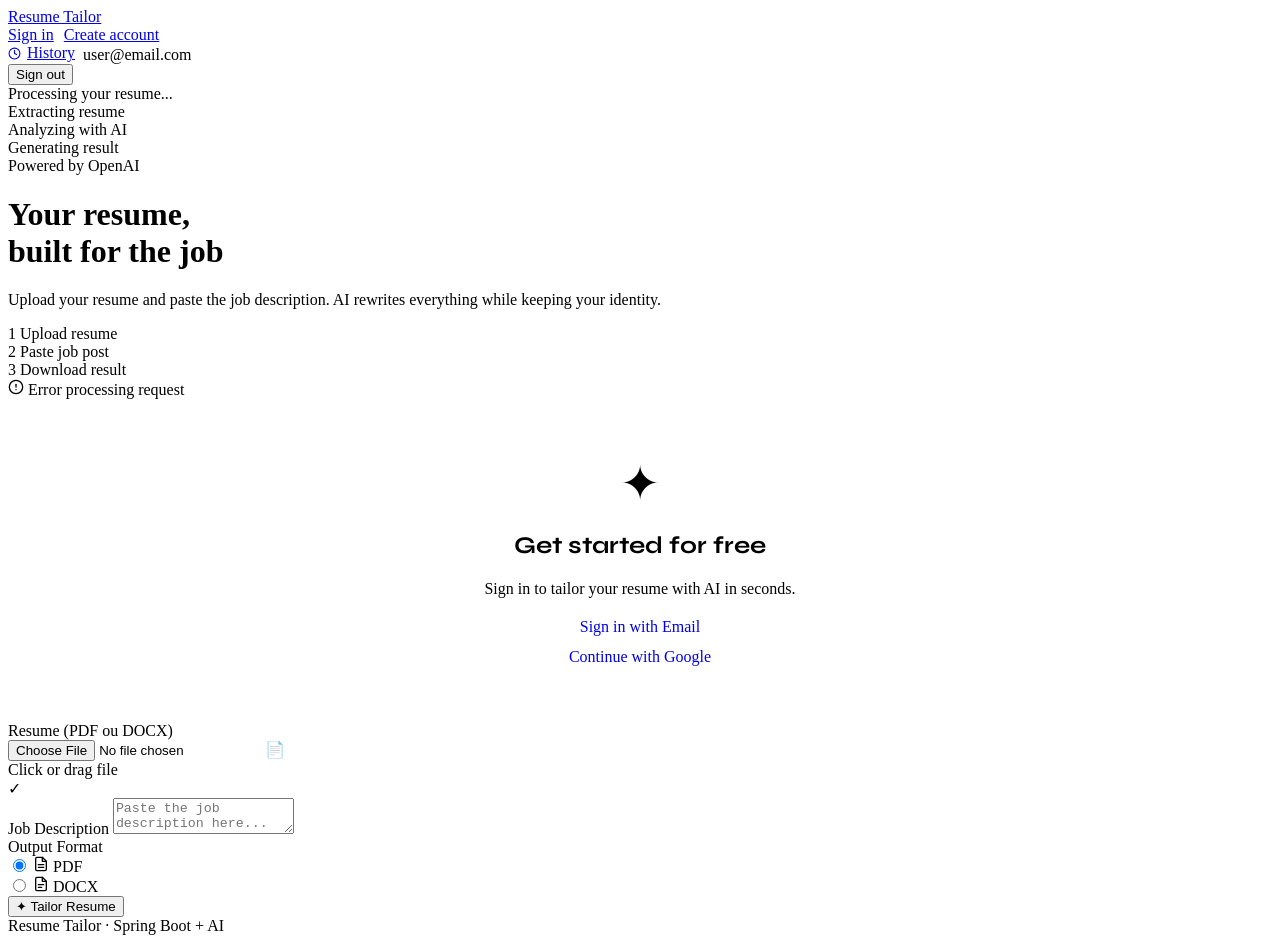
<file: src/main/resources/templates/index.html>
<!DOCTYPE html>
<html lang="en"
      xmlns:th="http://www.thymeleaf.org"
      xmlns:sec="http://www.thymeleaf.org/extras/spring-security">
<head>
    <meta charset="UTF-8">
    <meta name="viewport" content="width=device-width, initial-scale=1.0">
    <title>Resume Tailor — AI-Powered Resume Builder</title>

    <link rel="preconnect" href="https://fonts.googleapis.com">
    <link href="https://fonts.googleapis.com/css2?family=Syne:wght@400;600;700;800&family=DM+Sans:wght@300;400;500&display=swap" rel="stylesheet">

    <link rel="icon" type="image/png" th:href="@{/favicon.png}">
    <link rel="stylesheet" th:href="@{/css/base.css}">
    <link rel="stylesheet" th:href="@{/css/index.css}">
</head>

<body>

<nav class="topbar">
    <div class="topbar-inner">

        <a href="/" class="topbar-brand">Resume Tailor</a>

        <div class="topbar-actions">

            <div sec:authorize="!isAuthenticated()" style="display:flex; gap:10px;">
                <a href="/login" class="btn-nav-outline">Sign in</a>
                <a href="/register" class="btn-nav-primary">Create account</a>
            </div>

            <div sec:authorize="isAuthenticated()" class="user-menu">

                <a href="/history" class="btn-nav-outline" style="display:inline-flex; align-items:center; gap:6px;">
                    <svg xmlns="http://www.w3.org/2000/svg" width="13" height="13" viewBox="0 0 24 24" fill="none" stroke="currentColor" stroke-width="2" stroke-linecap="round" stroke-linejoin="round" aria-hidden="true"><circle cx="12" cy="12" r="10"/><polyline points="12 6 12 12 16 14"/></svg>
                    History
                </a>

                <img class="user-avatar"
                     th:if="${#authentication.principal instanceof T(org.springframework.security.oauth2.core.user.OAuth2User)}"
                     th:src="${#authentication.principal.attributes['picture']}"
                     onerror="this.style.display='none'"/>

                <span class="user-name" th:text="${#authentication.name}">
                    user@email.com
                </span>

                <form th:action="@{/logout}" method="post">
                    <button type="submit" class="btn-logout">Sign out</button>
                </form>

            </div>
        </div>
    </div>
</nav>

<div class="orb orb-1"></div>
<div class="orb orb-2"></div>

<div class="loading-overlay" id="loadingOverlay">
    <div class="spinner"></div>
    <div class="loading-text">Processing your resume...</div>

    <div class="loading-steps">
        <div class="loading-step active" id="step-extract">Extracting resume</div>
        <div class="loading-step" id="step-ai">Analyzing with AI</div>
        <div class="loading-step" id="step-generate">Generating result</div>
    </div>
</div>

<div class="wrapper">

    <header>
        <div class="badge">Powered by OpenAI</div>

        <h1>
            Your resume,<br>
            <span class="highlight">built for the job</span>
        </h1>

        <p class="subtitle">
            Upload your resume and paste the job description.
            AI rewrites everything while keeping your identity.
        </p>

        <div class="steps">
            <div class="step"><span class="step-num">1</span> Upload resume</div>
            <div class="step"><span class="step-num">2</span> Paste job post</div>
            <div class="step"><span class="step-num">3</span> Download result</div>
        </div>
    </header>

    <div th:if="${param.error}" class="alert alert-error">
        <svg xmlns="http://www.w3.org/2000/svg" width="16" height="16" viewBox="0 0 24 24" fill="none" stroke="currentColor" stroke-width="2" stroke-linecap="round" stroke-linejoin="round" aria-hidden="true"><circle cx="12" cy="12" r="10"/><line x1="12" y1="8" x2="12" y2="12"/><line x1="12" y1="16" x2="12.01" y2="16"/></svg>
        Error processing request
    </div>

    <div class="card"
         sec:authorize="!isAuthenticated()"
         style="text-align:center; padding: 56px 40px;">

        <div style="font-size:48px; margin-bottom:20px;">✦</div>

        <h2 style="font-family:'Syne'; font-weight:700;">
            Get started for free
        </h2>

        <p style="color:var(--text-muted); margin:20px 0;">
            Sign in to tailor your resume with AI in seconds.
        </p>

        <div style="display:flex; flex-direction:column; gap:12px; max-width:320px; margin:auto;">

            <a href="/login" class="btn-submit" style="text-decoration:none;">
                Sign in with Email
            </a>

            <a href="/oauth2/authorization/google"
               class="btn-nav-outline"
               style="text-decoration:none;">
                Continue with Google
            </a>

        </div>
    </div>

    <div class="card" sec:authorize="isAuthenticated()">

        <form th:action="@{/tailor}"
              method="post"
              enctype="multipart/form-data"
              id="tailorForm">

            <div class="form-grid">

                <div class="field">
                    <label>Resume (PDF ou DOCX)</label>

                    <div class="upload-zone" id="uploadZone">
                        <input type="file"
                               name="resumeFile"
                               id="resumeFile"
                               accept=".pdf,.doc,.docx"
                               required>

                        <span class="upload-icon">📄</span>

                        <div class="upload-text">
                            Click or drag file
                        </div>

                        <div class="file-selected" id="fileSelected">
                            ✓ <span id="fileName"></span>
                        </div>
                    </div>
                </div>

                <div class="field full">
                    <label>Job Description</label>

                    <textarea name="jobDescription"
                              id="jobDescription"
                              placeholder="Paste the job description here..."
                              required></textarea>
                </div>

                <div class="field full">
                    <label>Output Format</label>

                    <div class="format-options">
                        <div class="format-option">
                            <input type="radio" name="outputFormat" id="fmt-pdf" value="pdf" checked>
                            <label class="format-label" for="fmt-pdf">
                                <svg xmlns="http://www.w3.org/2000/svg" width="16" height="16" viewBox="0 0 24 24" fill="none" stroke="currentColor" stroke-width="2" stroke-linecap="round" stroke-linejoin="round" aria-hidden="true"><path d="M14 2H6a2 2 0 0 0-2 2v16a2 2 0 0 0 2 2h12a2 2 0 0 0 2-2V8z"/><polyline points="14 2 14 8 20 8"/><line x1="16" y1="13" x2="8" y2="13"/><line x1="16" y1="17" x2="8" y2="17"/></svg>
                                PDF
                            </label>
                        </div>
                        <div class="format-option">
                            <input type="radio" name="outputFormat" id="fmt-docx" value="docx">
                            <label class="format-label" for="fmt-docx">
                                <svg xmlns="http://www.w3.org/2000/svg" width="16" height="16" viewBox="0 0 24 24" fill="none" stroke="currentColor" stroke-width="2" stroke-linecap="round" stroke-linejoin="round" aria-hidden="true"><path d="M14 2H6a2 2 0 0 0-2 2v16a2 2 0 0 0 2 2h12a2 2 0 0 0 2-2V8z"/><polyline points="14 2 14 8 20 8"/><path d="M8 13h8M8 17h5"/></svg>
                                DOCX
                            </label>
                        </div>
                    </div>
                </div>

                <div class="field full">
                    <button type="submit"
                            class="btn-submit"
                            id="submitBtn">
                        ✦ Tailor Resume
                    </button>
                </div>

            </div>
        </form>

    </div>

    <footer>
        Resume Tailor · Spring Boot + AI
    </footer>

</div>

<script>
    const fileInput = document.getElementById('resumeFile');
    const fileSelected = document.getElementById('fileSelected');
    const fileName = document.getElementById('fileName');
    const uploadZone = document.getElementById('uploadZone');

    fileInput.addEventListener('change', () => {
        if (fileInput.files.length > 0) {
            fileName.textContent = fileInput.files[0].name;
            fileSelected.style.display = 'block';
            uploadZone.style.borderColor = '#22c55e';
        }
    });

    const form = document.getElementById('tailorForm');
    const overlay = document.getElementById('loadingOverlay');
    const submitBtn = document.getElementById('submitBtn');

    if (form) {
        form.addEventListener('submit', () => {
            overlay.classList.add('active');
            submitBtn.disabled = true;

            setTimeout(() => {
                document.getElementById('step-ai').classList.add('active');
            }, 1500);

            setTimeout(() => {
                document.getElementById('step-generate').classList.add('active');
            }, 4000);
        });
    }
</script>

</body>
</html>
</file>
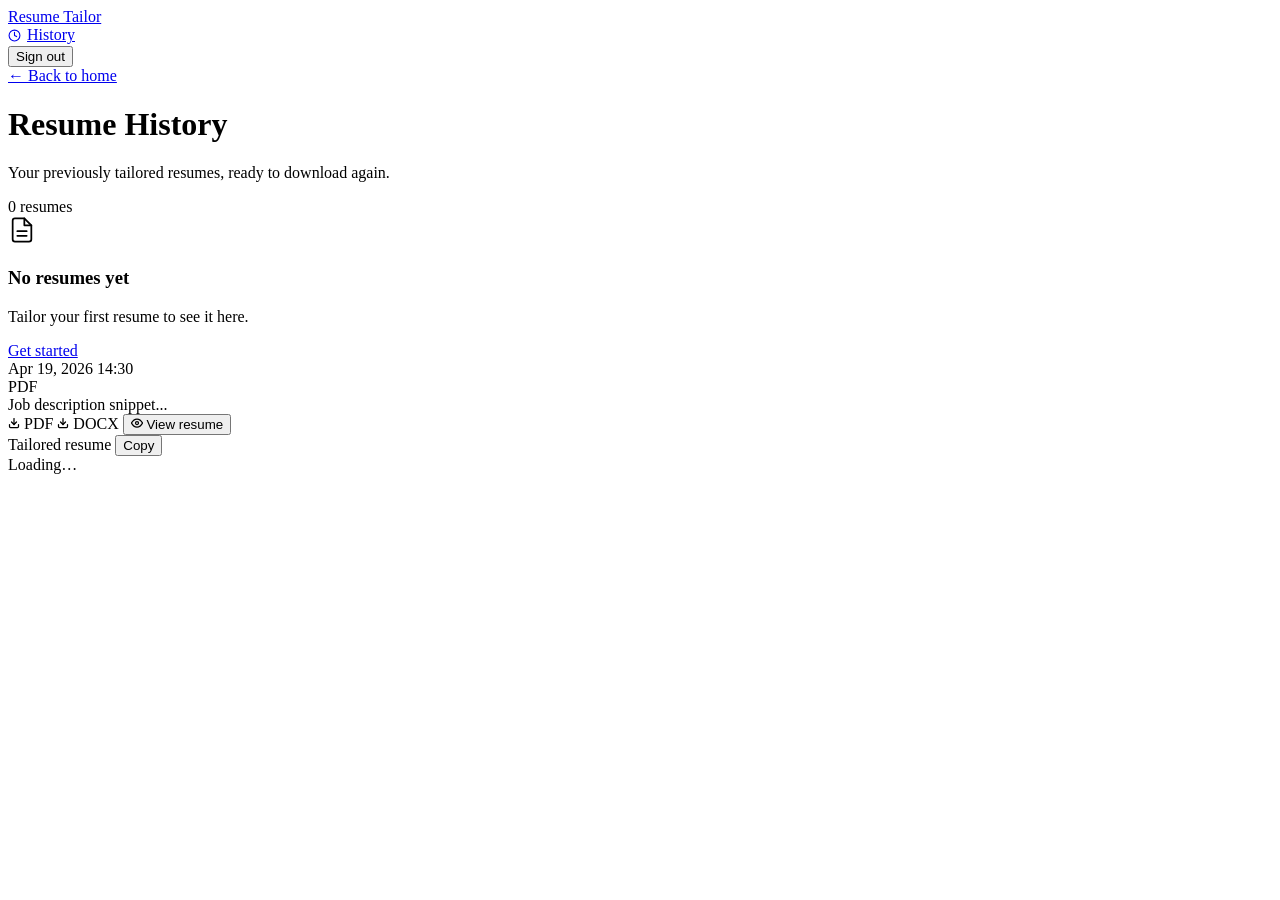
<file: src/main/resources/templates/history.html>
<!DOCTYPE html>
<html lang="en"
      xmlns:th="http://www.thymeleaf.org"
      xmlns:sec="http://www.thymeleaf.org/extras/spring-security">

<head>
    <meta charset="UTF-8">
    <meta name="viewport" content="width=device-width, initial-scale=1.0">
    <title>History — Resume Tailor</title>

    <link rel="preconnect" href="https://fonts.googleapis.com">
    <link href="https://fonts.googleapis.com/css2?family=Syne:wght@400;600;700;800&family=DM+Sans:wght@300;400;500&family=DM+Mono:wght@400;500&display=swap" rel="stylesheet">

    <link rel="icon" type="image/png" th:href="@{/favicon.png}">
    <link rel="stylesheet" th:href="@{/css/base.css}">
    <link rel="stylesheet" th:href="@{/css/history.css}">
</head>

<body>

<nav class="topbar">
    <div class="topbar-inner">
        <a href="/" class="topbar-brand">Resume Tailor</a>

        <div class="topbar-actions">
            <div sec:authorize="isAuthenticated()" class="user-menu">

                <a href="/history" class="btn-nav-outline" style="display:inline-flex; align-items:center; gap:6px;">
                    <svg xmlns="http://www.w3.org/2000/svg" width="13" height="13" viewBox="0 0 24 24" fill="none" stroke="currentColor" stroke-width="2" stroke-linecap="round" stroke-linejoin="round" aria-hidden="true"><circle cx="12" cy="12" r="10"/><polyline points="12 6 12 12 16 14"/></svg>
                    History
                </a>

                <img class="user-avatar"
                     th:if="${#authentication.principal instanceof T(org.springframework.security.oauth2.core.user.OAuth2User)}"
                     th:src="${#authentication.principal.attributes['picture']}"
                     onerror="this.style.display='none'"/>

                <span class="user-name" th:text="${#authentication.name}"></span>

                <form th:action="@{/logout}" method="post">
                    <button type="submit" class="btn-logout">Sign out</button>
                </form>
            </div>
        </div>
    </div>
</nav>

<div class="orb orb-1"></div>
<div class="orb orb-2"></div>

<div class="wrapper">

    <a href="/" class="back-link">← Back to home</a>

    <div class="page-header">
        <h1 class="page-title">Resume History</h1>
        <p class="page-subtitle">Your previously tailored resumes, ready to download again.</p>

        <span class="count-badge" th:text="${history.size() + ' resume' + (history.size() != 1 ? 's' : '')}">
            0 resumes
        </span>
    </div>

    <div th:if="${#lists.isEmpty(history)}" class="card empty-state">
        <div class="empty-icon">
            <svg xmlns="http://www.w3.org/2000/svg" width="28" height="28" viewBox="0 0 24 24" fill="none" stroke="currentColor" stroke-width="1.5" stroke-linecap="round" stroke-linejoin="round" aria-hidden="true"><path d="M14 2H6a2 2 0 0 0-2 2v16a2 2 0 0 0 2 2h12a2 2 0 0 0 2-2V8z"/><polyline points="14 2 14 8 20 8"/><line x1="16" y1="13" x2="8" y2="13"/><line x1="16" y1="17" x2="8" y2="17"/></svg>
        </div>
        <h3>No resumes yet</h3>
        <p>Tailor your first resume to see it here.</p>
        <a href="/" class="btn-submit" style="max-width:200px; margin:0 auto;">Get started</a>
    </div>

    <div class="history-list" th:unless="${#lists.isEmpty(history)}">

        <div class="hcard" th:each="entry : ${history}" th:data-id="${entry.id}">

            <div class="hcard-header">
                <div class="hcard-meta">
                    <span class="hcard-date"
                          th:text="${#temporals.format(entry.createdAt, 'MMM dd, yyyy')}">
                        Apr 19, 2026
                    </span>
                    <span class="hcard-time"
                          th:text="${#temporals.format(entry.createdAt, 'HH:mm')}">
                        14:30
                    </span>
                </div>

                <span class="hcard-format"
                      th:classappend="${entry.format}"
                      th:text="${entry.format?.toUpperCase()}">
                    PDF
                </span>
            </div>

            <div class="hcard-snippet" th:text="${entry.jobDescriptionSnippet}">
                Job description snippet...
            </div>

            <div class="hcard-footer">
                <a th:href="@{'/download/' + ${entry.pdfFilename}}"
                   class="hcard-btn pdf"
                   download>
                    <svg xmlns="http://www.w3.org/2000/svg" width="12" height="12" viewBox="0 0 24 24" fill="none" stroke="currentColor" stroke-width="2.5" stroke-linecap="round" stroke-linejoin="round" aria-hidden="true"><path d="M21 15v4a2 2 0 0 1-2 2H5a2 2 0 0 1-2-2v-4"/><polyline points="7 10 12 15 17 10"/><line x1="12" y1="15" x2="12" y2="3"/></svg>
                    PDF
                </a>

                <a th:href="@{'/download/' + ${entry.docxFilename}}"
                   class="hcard-btn docx"
                   download>
                    <svg xmlns="http://www.w3.org/2000/svg" width="12" height="12" viewBox="0 0 24 24" fill="none" stroke="currentColor" stroke-width="2.5" stroke-linecap="round" stroke-linejoin="round" aria-hidden="true"><path d="M21 15v4a2 2 0 0 1-2 2H5a2 2 0 0 1-2-2v-4"/><polyline points="7 10 12 15 17 10"/><line x1="12" y1="15" x2="12" y2="3"/></svg>
                    DOCX
                </a>

                <span class="hcard-spacer"></span>

                <button class="hcard-btn view" onclick="toggleText(this)">
                    <svg xmlns="http://www.w3.org/2000/svg" width="12" height="12" viewBox="0 0 24 24" fill="none" stroke="currentColor" stroke-width="2.5" stroke-linecap="round" stroke-linejoin="round" aria-hidden="true"><path d="M1 12s4-8 11-8 11 8 11 8-4 8-11 8-11-8-11-8z"/><circle cx="12" cy="12" r="3"/></svg>
                    View resume
                </button>
            </div>

            <div class="hcard-text-panel">
                <div class="hcard-text-header">
                    <span class="hcard-text-label">Tailored resume</span>
                    <button class="hcard-copy-btn" onclick="copyFromPanel(this)">Copy</button>
                </div>
                <div class="hcard-loading">Loading…</div>
                <pre class="hcard-text-body" style="display:none;"></pre>
            </div>

        </div>

    </div>

</div>

<script>
    function toggleText(btn) {
        const card = btn.closest('.hcard');
        const panel = card.querySelector('.hcard-text-panel');
        const isOpen = panel.classList.contains('open');

        if (isOpen) {
            panel.classList.remove('open');
            btn.querySelector('svg').style.transform = '';
            return;
        }

        panel.classList.add('open');
        btn.querySelector('svg').style.transform = 'scale(1.2)';

        const pre = panel.querySelector('.hcard-text-body');
        if (pre.textContent.trim()) return;

        const id = card.dataset.id;
        const loading = panel.querySelector('.hcard-loading');

        fetch('/history/' + id + '/text')
            .then(r => {
                if (!r.ok) throw new Error('Not found');
                return r.text();
            })
            .then(text => {
                pre.textContent = text;
                pre.style.display = 'block';
                loading.style.display = 'none';
            })
            .catch(() => {
                loading.textContent = 'Could not load resume text.';
            });
    }

    function copyFromPanel(btn) {
        const pre = btn.closest('.hcard-text-panel').querySelector('.hcard-text-body');
        const text = pre.textContent.trim();
        if (!text) return;

        navigator.clipboard.writeText(text).then(() => {
            btn.textContent = '✓ Copied';
            setTimeout(() => btn.textContent = 'Copy', 2000);
        });
    }
</script>

</body>
</html>
</file>
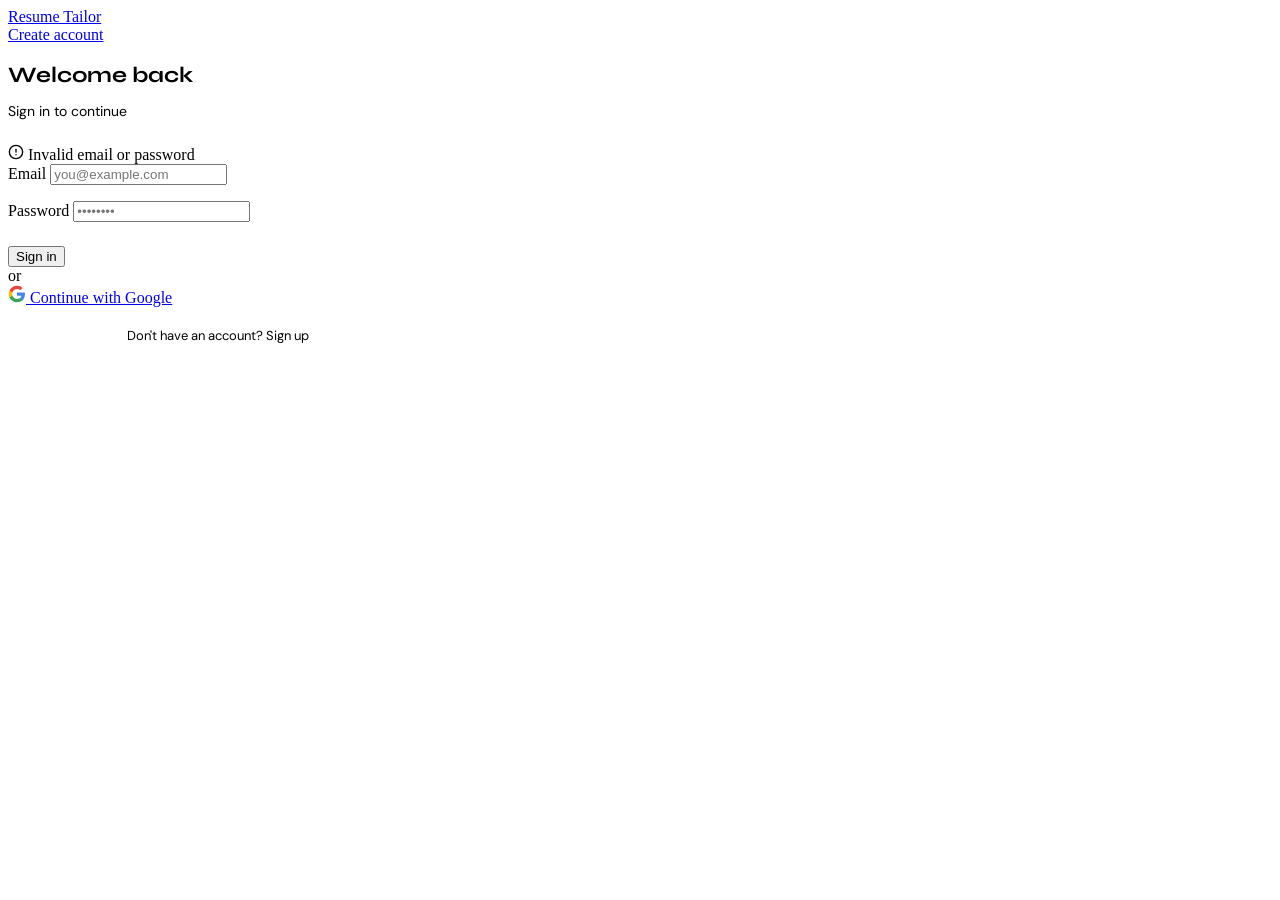
<file: src/main/resources/templates/login.html>
<!DOCTYPE html>
<html lang="en" xmlns:th="http://www.thymeleaf.org">
<head>
  <meta charset="UTF-8">
  <meta name="viewport" content="width=device-width, initial-scale=1.0">
  <title>Login — Resume Tailor</title>
  <link href="https://fonts.googleapis.com/css2?family=Syne:wght@400;600;700&family=DM+Sans:wght@300;400;500&display=swap" rel="stylesheet">
  <link rel="icon" type="image/png" th:href="@{/favicon.png}">
  <link rel="stylesheet" th:href="@{/css/base.css}">
</head>
<body>

<nav class="topbar">
  <div class="topbar-inner">
    <a href="/" class="topbar-brand">Resume Tailor</a>
    <div class="topbar-actions">
      <a href="/register" class="btn-nav-primary">Create account</a>
    </div>
  </div>
</nav>

<div class="orb orb-1"></div>
<div class="orb orb-2"></div>

<div class="auth-wrapper">
  <div class="card" style="max-width:420px; width:100%;">

    <h2 style="font-family:'Syne',sans-serif; font-weight:700; font-size:22px; margin-bottom:6px;">Welcome back</h2>
    <p style="color:var(--text-muted); font-size:14px; margin-bottom:24px; text-transform:none; letter-spacing:0; font-family:'DM Sans',sans-serif;">Sign in to continue</p>

    <div th:if="${param.error}" class="alert alert-error">
      <svg xmlns="http://www.w3.org/2000/svg" width="16" height="16" viewBox="0 0 24 24" fill="none" stroke="currentColor" stroke-width="2" stroke-linecap="round" stroke-linejoin="round"><circle cx="12" cy="12" r="10"/><line x1="12" y1="8" x2="12" y2="12"/><line x1="12" y1="16" x2="12.01" y2="16"/></svg>
      Invalid email or password
    </div>

    <form th:action="@{/login}" method="post">

      <div class="field">
        <label for="email">Email</label>
        <input type="email" id="email" name="email" placeholder="you@example.com" autocomplete="email" required>
      </div>

      <div class="field" style="margin-top:16px;">
        <label for="password">Password</label>
        <input type="password" id="password" name="password" placeholder="••••••••" autocomplete="current-password" required>
      </div>

      <button type="submit" class="btn-submit" style="margin-top:24px;">
        Sign in
      </button>

    </form>

    <div class="divider">or</div>

    <a href="/oauth2/authorization/google" class="btn-oauth">
      <svg xmlns="http://www.w3.org/2000/svg" viewBox="0 0 24 24" width="18" height="18" aria-hidden="true">
        <path fill="#4285F4" d="M22.56 12.25c0-.78-.07-1.53-.2-2.25H12v4.26h5.92c-.26 1.37-1.04 2.53-2.21 3.31v2.77h3.57c2.08-1.92 3.28-4.74 3.28-8.09z"/>
        <path fill="#34A853" d="M12 23c2.97 0 5.46-.98 7.28-2.66l-3.57-2.77c-.98.66-2.23 1.06-3.71 1.06-2.86 0-5.29-1.93-6.16-4.53H2.18v2.84C3.99 20.53 7.7 23 12 23z"/>
        <path fill="#FBBC05" d="M5.84 14.09c-.22-.66-.35-1.36-.35-2.09s.13-1.43.35-2.09V7.07H2.18C1.43 8.55 1 10.22 1 12s.43 3.45 1.18 4.93l2.85-2.22.81-.62z"/>
        <path fill="#EA4335" d="M12 5.38c1.62 0 3.06.56 4.21 1.64l3.15-3.15C17.45 2.09 14.97 1 12 1 7.7 1 3.99 3.47 2.18 7.07l3.66 2.84c.87-2.6 3.3-4.53 6.16-4.53z"/>
      </svg>
      Continue with Google
    </a>

    <p style="text-align:center; font-size:13px; color:var(--text-muted); margin-top:20px; font-family:'DM Sans',sans-serif; text-transform:none; letter-spacing:0;">
      Don't have an account? <a href="/register" style="color:var(--accent); text-decoration:none;">Sign up</a>
    </p>

  </div>
</div>

</body>
</html>
</file>
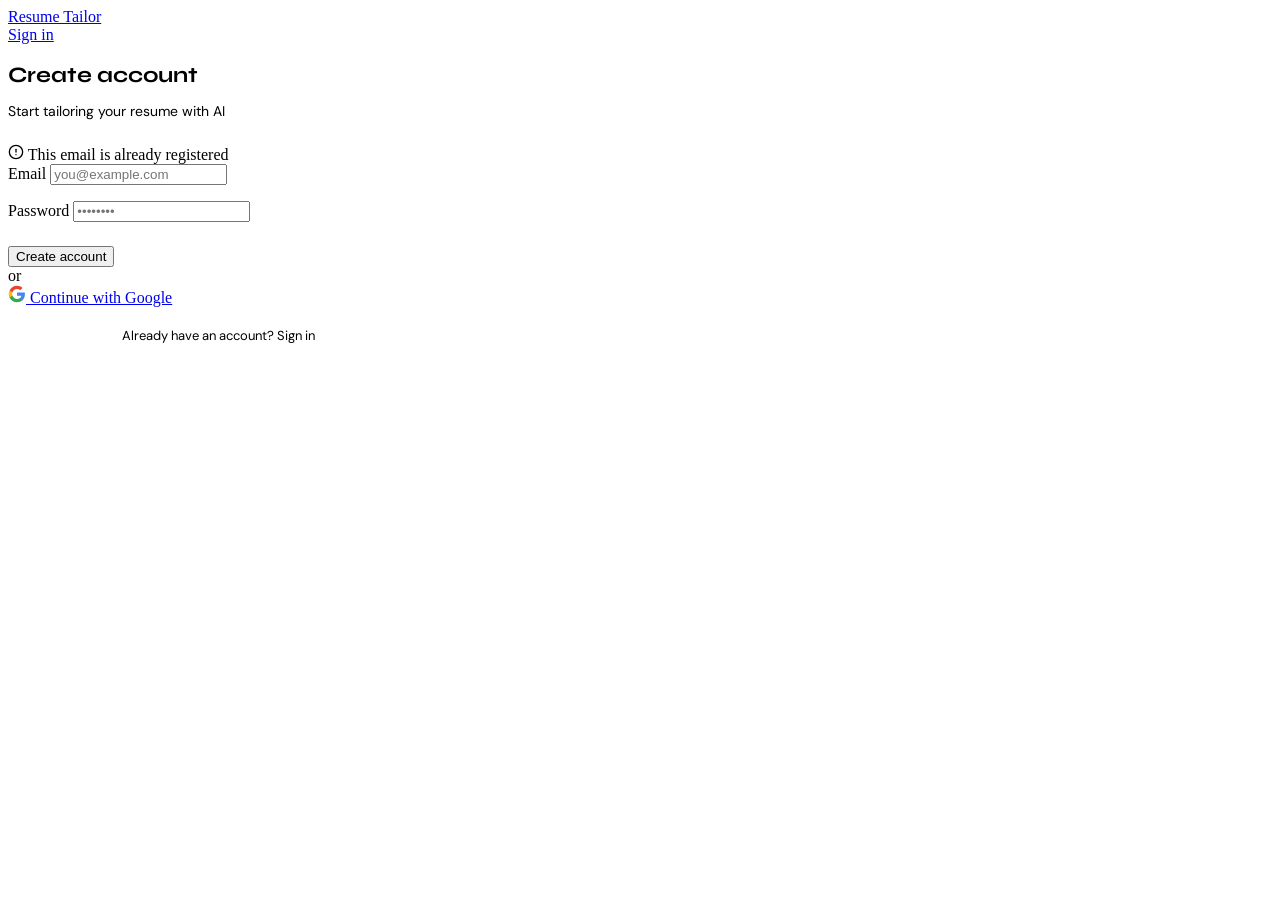
<file: src/main/resources/templates/register.html>
<!DOCTYPE html>
<html lang="en" xmlns:th="http://www.thymeleaf.org">
<head>
  <meta charset="UTF-8">
  <meta name="viewport" content="width=device-width, initial-scale=1.0">
  <title>Create Account — Resume Tailor</title>
  <link href="https://fonts.googleapis.com/css2?family=Syne:wght@400;600;700&family=DM+Sans:wght@300;400;500&display=swap" rel="stylesheet">
  <link rel="icon" type="image/png" th:href="@{/favicon.png}">
  <link rel="stylesheet" th:href="@{/css/base.css}">
</head>
<body>

<nav class="topbar">
  <div class="topbar-inner">
    <a href="/" class="topbar-brand">Resume Tailor</a>
    <div class="topbar-actions">
      <a href="/login" class="btn-nav-outline">Sign in</a>
    </div>
  </div>
</nav>

<div class="orb orb-1"></div>
<div class="orb orb-2"></div>

<div class="auth-wrapper">
  <div class="card" style="max-width:420px; width:100%;">

    <h2 style="font-family:'Syne',sans-serif; font-weight:700; font-size:22px; margin-bottom:6px;">Create account</h2>
    <p style="color:var(--text-muted); font-size:14px; margin-bottom:24px; text-transform:none; letter-spacing:0; font-family:'DM Sans',sans-serif;">Start tailoring your resume with AI</p>

    <div th:if="${param.error}" class="alert alert-error">
      <svg xmlns="http://www.w3.org/2000/svg" width="16" height="16" viewBox="0 0 24 24" fill="none" stroke="currentColor" stroke-width="2" stroke-linecap="round" stroke-linejoin="round"><circle cx="12" cy="12" r="10"/><line x1="12" y1="8" x2="12" y2="12"/><line x1="12" y1="16" x2="12.01" y2="16"/></svg>
      This email is already registered
    </div>

    <form th:action="@{/register}" method="post" th:object="${user}">

      <div class="field">
        <label for="email">Email</label>
        <input type="email" id="email" th:field="*{email}" placeholder="you@example.com" autocomplete="email" required>
      </div>

      <div class="field" style="margin-top:16px;">
        <label for="password">Password</label>
        <input type="password" id="password" th:field="*{password}" placeholder="••••••••" autocomplete="new-password" required>
      </div>

      <button type="submit" class="btn-submit" style="margin-top:24px;">
        Create account
      </button>

    </form>

    <div class="divider">or</div>

    <a href="/oauth2/authorization/google" class="btn-oauth">
      <svg xmlns="http://www.w3.org/2000/svg" viewBox="0 0 24 24" width="18" height="18" aria-hidden="true">
        <path fill="#4285F4" d="M22.56 12.25c0-.78-.07-1.53-.2-2.25H12v4.26h5.92c-.26 1.37-1.04 2.53-2.21 3.31v2.77h3.57c2.08-1.92 3.28-4.74 3.28-8.09z"/>
        <path fill="#34A853" d="M12 23c2.97 0 5.46-.98 7.28-2.66l-3.57-2.77c-.98.66-2.23 1.06-3.71 1.06-2.86 0-5.29-1.93-6.16-4.53H2.18v2.84C3.99 20.53 7.7 23 12 23z"/>
        <path fill="#FBBC05" d="M5.84 14.09c-.22-.66-.35-1.36-.35-2.09s.13-1.43.35-2.09V7.07H2.18C1.43 8.55 1 10.22 1 12s.43 3.45 1.18 4.93l2.85-2.22.81-.62z"/>
        <path fill="#EA4335" d="M12 5.38c1.62 0 3.06.56 4.21 1.64l3.15-3.15C17.45 2.09 14.97 1 12 1 7.7 1 3.99 3.47 2.18 7.07l3.66 2.84c.87-2.6 3.3-4.53 6.16-4.53z"/>
      </svg>
      Continue with Google
    </a>

    <p style="text-align:center; font-size:13px; color:var(--text-muted); margin-top:20px; font-family:'DM Sans',sans-serif; text-transform:none; letter-spacing:0;">
      Already have an account? <a href="/login" style="color:var(--accent); text-decoration:none;">Sign in</a>
    </p>

  </div>
</div>

</body>
</html>
</file>
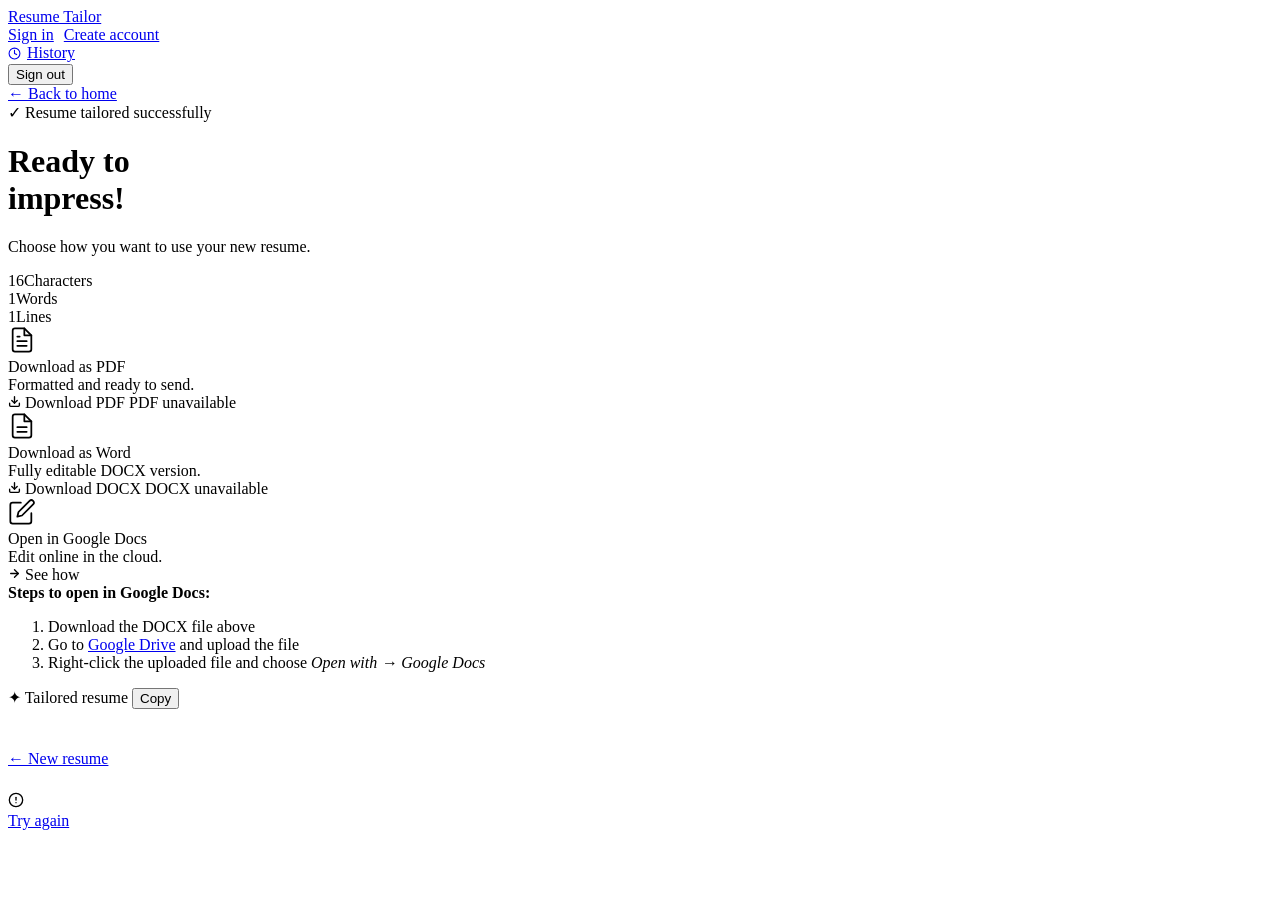
<file: src/main/resources/templates/result.html>
<!DOCTYPE html>
<html lang="en"
      xmlns:th="http://www.thymeleaf.org"
      xmlns:sec="http://www.thymeleaf.org/extras/spring-security">

<head>
    <meta charset="UTF-8">
    <meta name="viewport" content="width=device-width, initial-scale=1.0">
    <title>Tailored Resume — Resume Tailor</title>

    <link rel="preconnect" href="https://fonts.googleapis.com">
    <link href="https://fonts.googleapis.com/css2?family=Syne:wght@400;600;700;800&family=DM+Sans:wght@300;400;500&family=DM+Mono:wght@400;500&display=swap" rel="stylesheet">

    <link rel="icon" type="image/png" th:href="@{/favicon.png}">
    <link rel="stylesheet" th:href="@{/css/base.css}">
    <link rel="stylesheet" th:href="@{/css/result.css}">
</head>

<body>

<nav class="topbar">
    <div class="topbar-inner">
        <a href="/" class="topbar-brand">Resume Tailor</a>

        <div class="topbar-actions">

            <div sec:authorize="!isAuthenticated()" style="display:flex; gap:10px;">
                <a href="/login" class="btn-nav-outline">Sign in</a>
                <a href="/register" class="btn-nav-primary">Create account</a>
            </div>

            <div sec:authorize="isAuthenticated()" class="user-menu">

                <a href="/history" class="btn-nav-outline" style="display:inline-flex; align-items:center; gap:6px;">
                    <svg xmlns="http://www.w3.org/2000/svg" width="13" height="13" viewBox="0 0 24 24" fill="none" stroke="currentColor" stroke-width="2" stroke-linecap="round" stroke-linejoin="round" aria-hidden="true"><circle cx="12" cy="12" r="10"/><polyline points="12 6 12 12 16 14"/></svg>
                    History
                </a>

                <img class="user-avatar"
                     th:if="${#authentication.principal instanceof T(org.springframework.security.oauth2.core.user.OAuth2User)}"
                     th:src="${#authentication.principal.attributes['picture']}"
                     onerror="this.style.display='none'"/>

                <span class="user-name" th:text="${#authentication.name}"></span>

                <form th:action="@{/logout}" method="post">
                    <button type="submit" class="btn-logout">Sign out</button>
                </form>

            </div>
        </div>
    </div>
</nav>

<div class="orb orb-1"></div>
<div class="orb orb-2"></div>

<div class="wrapper">

    <a href="/" class="back-link">← Back to home</a>

    <div th:if="${success}">

        <div class="success-header">
            <div class="success-badge">✓ Resume tailored successfully</div>

            <h1>Ready to<br>impress!</h1>

            <p class="subtitle">
                Choose how you want to use your new resume.
            </p>

            <div class="stats-row">
                <div class="stat"><span class="stat-value" id="charCount">—</span><span class="stat-label">Characters</span></div>
                <div class="stat"><span class="stat-value" id="wordCount">—</span><span class="stat-label">Words</span></div>
                <div class="stat"><span class="stat-value" id="lineCount">—</span><span class="stat-label">Lines</span></div>
            </div>
        </div>

        <div class="actions-grid">

            <div class="action-card pdf">
                <div class="action-icon">
                    <svg xmlns="http://www.w3.org/2000/svg" width="28" height="28" viewBox="0 0 24 24" fill="none" stroke="currentColor" stroke-width="1.5" stroke-linecap="round" stroke-linejoin="round" aria-hidden="true"><path d="M14 2H6a2 2 0 0 0-2 2v16a2 2 0 0 0 2 2h12a2 2 0 0 0 2-2V8z"/><polyline points="14 2 14 8 20 8"/><line x1="16" y1="13" x2="8" y2="13"/><line x1="16" y1="17" x2="8" y2="17"/><polyline points="10 9 9 9 8 9"/></svg>
                </div>
                <div class="action-title">Download as PDF</div>
                <div class="action-desc">Formatted and ready to send.</div>

                <a th:if="${downloadPdfUrl != null}"
                   th:href="${downloadPdfUrl}"
                   class="action-btn"
                   download>
                    <svg xmlns="http://www.w3.org/2000/svg" width="13" height="13" viewBox="0 0 24 24" fill="none" stroke="currentColor" stroke-width="2.5" stroke-linecap="round" stroke-linejoin="round" aria-hidden="true"><path d="M21 15v4a2 2 0 0 1-2 2H5a2 2 0 0 1-2-2v-4"/><polyline points="7 10 12 15 17 10"/><line x1="12" y1="15" x2="12" y2="3"/></svg>
                    Download PDF
                </a>

                <span th:if="${downloadPdfUrl == null}" class="action-btn disabled">
                    PDF unavailable
                </span>
            </div>

            <div class="action-card docx">
                <div class="action-icon">
                    <svg xmlns="http://www.w3.org/2000/svg" width="28" height="28" viewBox="0 0 24 24" fill="none" stroke="currentColor" stroke-width="1.5" stroke-linecap="round" stroke-linejoin="round" aria-hidden="true"><path d="M14 2H6a2 2 0 0 0-2 2v16a2 2 0 0 0 2 2h12a2 2 0 0 0 2-2V8z"/><polyline points="14 2 14 8 20 8"/><line x1="16" y1="13" x2="8" y2="13"/><line x1="16" y1="17" x2="8" y2="17"/></svg>
                </div>
                <div class="action-title">Download as Word</div>
                <div class="action-desc">Fully editable DOCX version.</div>

                <a th:if="${downloadDocxUrl != null}"
                   th:href="${downloadDocxUrl}"
                   class="action-btn"
                   download>
                    <svg xmlns="http://www.w3.org/2000/svg" width="13" height="13" viewBox="0 0 24 24" fill="none" stroke="currentColor" stroke-width="2.5" stroke-linecap="round" stroke-linejoin="round" aria-hidden="true"><path d="M21 15v4a2 2 0 0 1-2 2H5a2 2 0 0 1-2-2v-4"/><polyline points="7 10 12 15 17 10"/><line x1="12" y1="15" x2="12" y2="3"/></svg>
                    Download DOCX
                </a>

                <span th:if="${downloadDocxUrl == null}" class="action-btn disabled">
                    DOCX unavailable
                </span>
            </div>

            <div class="action-card gdocs" onclick="toggleGdocsTip()">
                <div class="action-icon">
                    <svg xmlns="http://www.w3.org/2000/svg" width="28" height="28" viewBox="0 0 24 24" fill="none" stroke="currentColor" stroke-width="1.5" stroke-linecap="round" stroke-linejoin="round" aria-hidden="true"><path d="M11 4H4a2 2 0 0 0-2 2v14a2 2 0 0 0 2 2h14a2 2 0 0 0 2-2v-7"/><path d="M18.5 2.5a2.121 2.121 0 0 1 3 3L12 15l-4 1 1-4 9.5-9.5z"/></svg>
                </div>
                <div class="action-title">Open in Google Docs</div>
                <div class="action-desc">Edit online in the cloud.</div>
                <span class="action-btn" id="gdocsBtn">
                    <svg xmlns="http://www.w3.org/2000/svg" width="13" height="13" viewBox="0 0 24 24" fill="none" stroke="currentColor" stroke-width="2.5" stroke-linecap="round" stroke-linejoin="round" aria-hidden="true"><line x1="5" y1="12" x2="19" y2="12"/><polyline points="12 5 19 12 12 19"/></svg>
                    See how
                </span>
            </div>

        </div>

        <div class="gdocs-tip" id="gdocsTip">
            <strong>Steps to open in Google Docs:</strong>
            <ol>
                <li>Download the DOCX file above</li>
                <li>Go to <a href="https://drive.google.com" target="_blank" rel="noopener">Google Drive</a> and upload the file</li>
                <li>Right-click the uploaded file and choose <em>Open with → Google Docs</em></li>
            </ol>
        </div>

        <div class="panel">
            <div class="panel-header">
                <span class="panel-title">✦ Tailored resume</span>
                <button class="copy-btn" id="copyBtn" onclick="copyText()">Copy</button>
            </div>

            <div class="panel-body">
                <pre id="resumeText"
                     class="resume-text"
                     th:text="${tailoredText}">
                </pre>
            </div>
        </div>

        <a href="/" class="new-btn">← New resume</a>

    </div>

    <div th:if="${error}">
        <div class="alert alert-error" style="margin-top:24px;">
            <svg xmlns="http://www.w3.org/2000/svg" width="16" height="16" viewBox="0 0 24 24" fill="none" stroke="currentColor" stroke-width="2" stroke-linecap="round" stroke-linejoin="round" aria-hidden="true"><circle cx="12" cy="12" r="10"/><line x1="12" y1="8" x2="12" y2="12"/><line x1="12" y1="16" x2="12.01" y2="16"/></svg>
            <span th:text="${error}"></span>
        </div>
        <a href="/" class="new-btn" style="margin-top:16px;">Try again</a>
    </div>

</div>

<script>
    const textEl = document.getElementById('resumeText');

    if (textEl) {
        const text = textEl.textContent;

        document.getElementById('charCount').textContent = text.length;
        document.getElementById('wordCount').textContent = text.trim().split(/\s+/).length;
        document.getElementById('lineCount').textContent = text.split('\n').length;
    }

    function copyText() {
        const text = document.getElementById('resumeText').textContent;

        navigator.clipboard.writeText(text).then(() => {
            const btn = document.getElementById('copyBtn');
            btn.textContent = '✓ Copied';

            setTimeout(() => {
                btn.textContent = 'Copy';
            }, 2000);
        });
    }

    function toggleGdocsTip() {
        document.getElementById('gdocsTip').classList.toggle('visible');
    }
</script>

</body>
</html>
</file>
